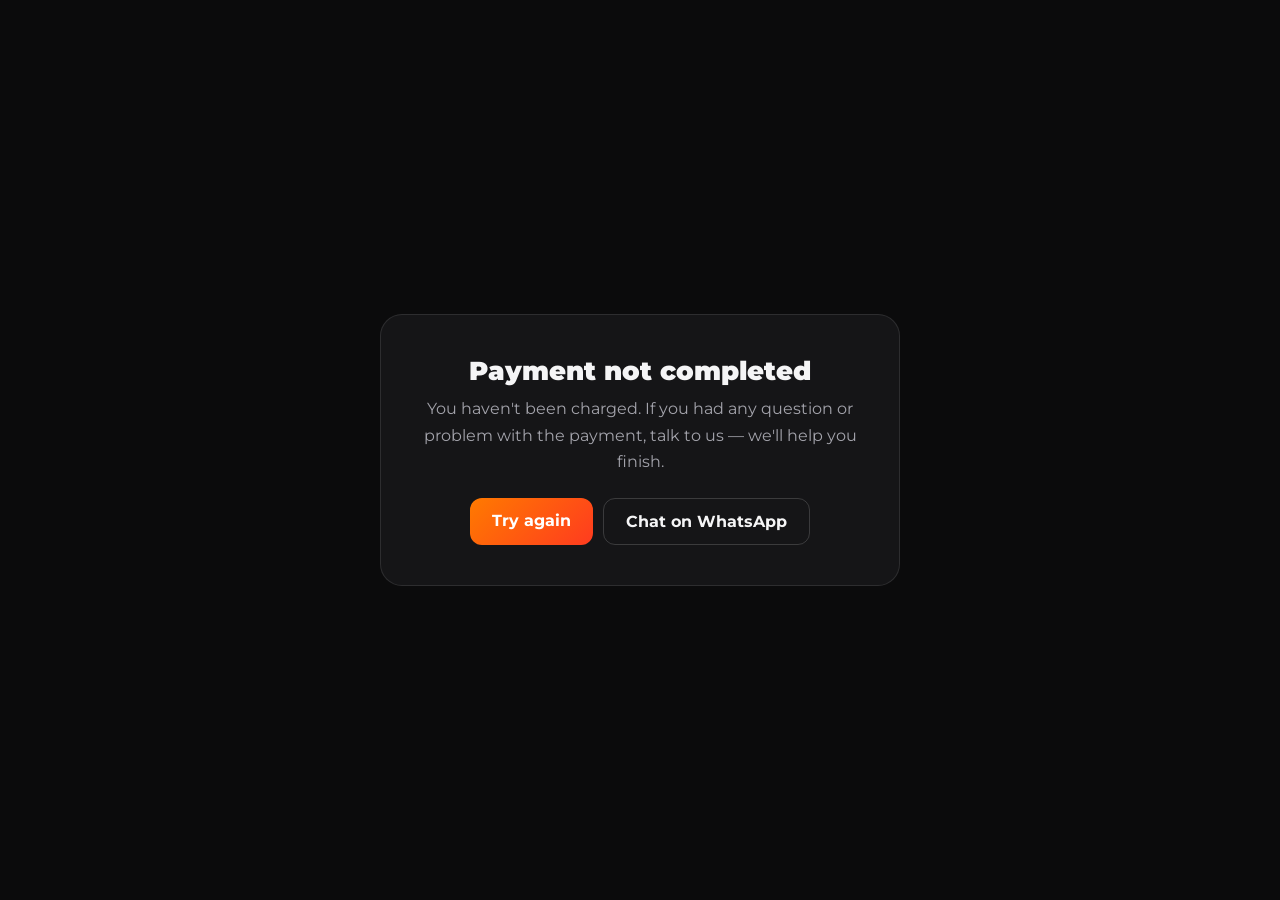
<file: public/cancelado.html>
<!DOCTYPE html>
<html lang="pt-BR">
<head>
<meta charset="UTF-8"><meta name="viewport" content="width=device-width, initial-scale=1.0">
<link rel="icon" href="/favicon.ico?v=2" sizes="any">
<link rel="icon" type="image/png" sizes="32x32" href="/assets/logo/favicon-32.png?v=2">
<link rel="apple-touch-icon" href="/assets/logo/apple-touch-icon.png">
<title>FNX DEV</title>
<meta name="robots" content="noindex">
<link href="assets/fonts/fonts.css" rel="stylesheet">
<style>
*{box-sizing:border-box;margin:0;padding:0}
body{font-family:'Montserrat',system-ui,sans-serif;background:#0b0b0c;color:#f5f5f6;min-height:100vh;display:grid;place-items:center;padding:24px}
.box{max-width:520px;width:100%;background:#151517;border:1px solid rgba(255,255,255,.1);border-radius:22px;padding:40px 32px;text-align:center}
h1{font-size:1.6rem;font-weight:900;margin-bottom:10px}
p{color:#a3a3ab;line-height:1.65;margin-bottom:22px}
.row{display:flex;gap:10px;justify-content:center;flex-wrap:wrap}
a{display:inline-block;text-decoration:none;font-weight:700;padding:13px 22px;border-radius:12px}
.p{background:linear-gradient(135deg,#ff7a00,#ff3b1f);color:#fff}
.g{border:1px solid rgba(255,255,255,.16);color:#f5f5f6}
</style>
</head>
<body>
<div class="box">
  <h1 id="t">Pagamento não concluído</h1>
  <p id="d">Nenhum valor foi cobrado. Se teve alguma dúvida ou problema no pagamento, fale com a gente — ajudamos a finalizar.</p>
  <div class="row">
    <a class="p" id="b1" href="/#planos">Tentar novamente</a>
    <a class="g" id="b2" href="https://wa.me/5541995553699" target="_blank" rel="noopener">Falar no WhatsApp</a>
  </div>
</div>
<script>
let lang = 'pt'; try { lang = localStorage.getItem('fnx_lang') || lang; } catch(e){}
if (lang === 'en') {
  document.documentElement.lang = 'en';
  document.getElementById('t').textContent = 'Payment not completed';
  document.getElementById('d').textContent = "You haven't been charged. If you had any question or problem with the payment, talk to us — we'll help you finish.";
  document.getElementById('b1').textContent = 'Try again';
  document.getElementById('b2').textContent = 'Chat on WhatsApp';
}
document.title = (lang === 'en' ? 'Payment not completed' : 'Pagamento não concluído') + ' — FNX DEV';
</script>
</body>
</html>
</file>
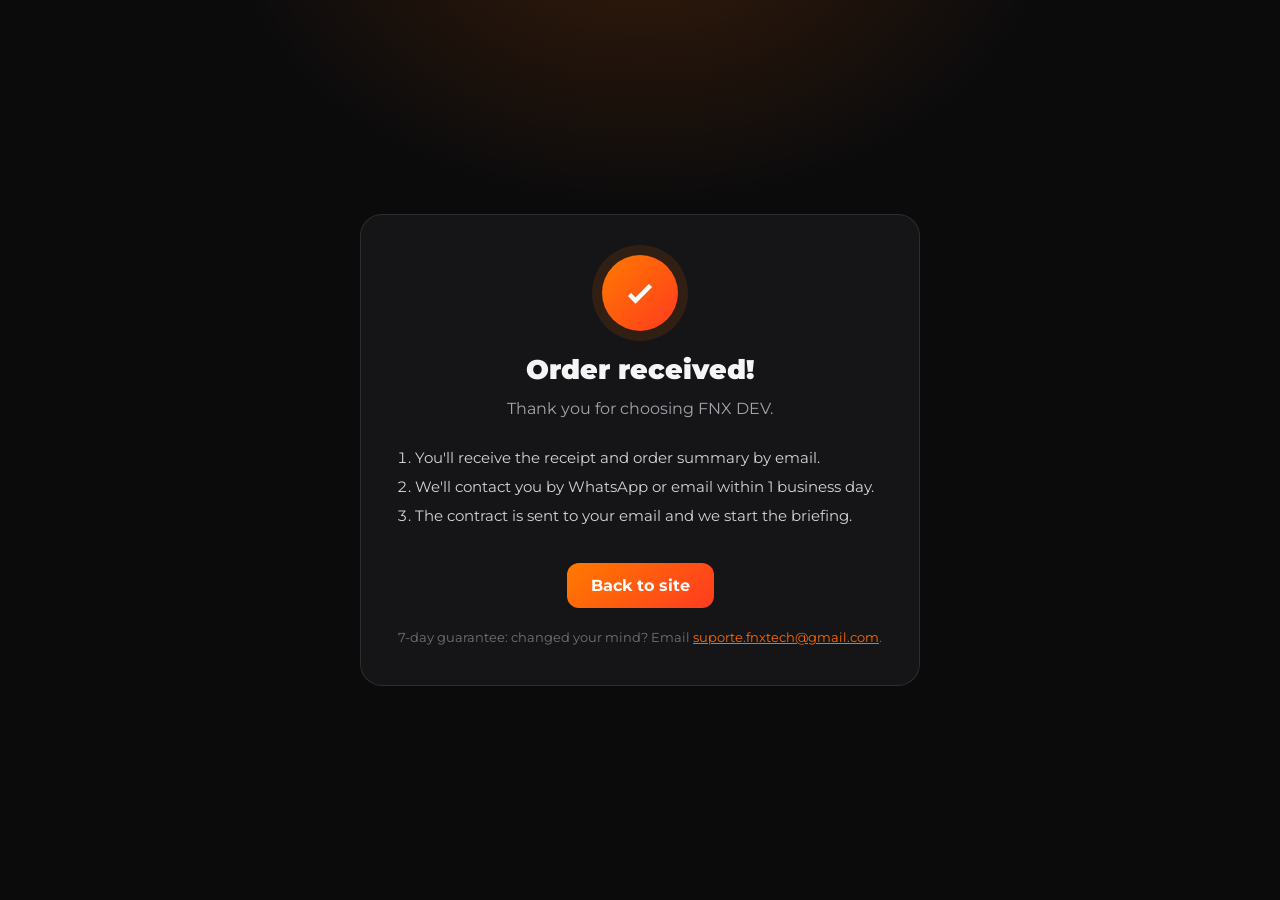
<file: public/sucesso.html>
<!DOCTYPE html>
<html lang="pt-BR">
<head>
<meta charset="UTF-8"><meta name="viewport" content="width=device-width, initial-scale=1.0">
<link rel="icon" href="/favicon.ico?v=2" sizes="any">
<link rel="icon" type="image/png" sizes="32x32" href="/assets/logo/favicon-32.png?v=2">
<link rel="apple-touch-icon" href="/assets/logo/apple-touch-icon.png">
<title>FNX DEV</title>
<meta name="robots" content="noindex">
<link href="assets/fonts/fonts.css" rel="stylesheet">
<style>
*{box-sizing:border-box;margin:0;padding:0}
body{font-family:'Montserrat',system-ui,sans-serif;background:#0b0b0c;color:#f5f5f6;min-height:100vh;display:grid;place-items:center;padding:24px;
background-image:radial-gradient(700px 500px at 50% -10%,rgba(255,106,0,.18),transparent 60%)}
.box{max-width:560px;width:100%;background:#151517;border:1px solid rgba(255,255,255,.1);border-radius:22px;padding:40px 32px;text-align:center}
.ok{width:76px;height:76px;border-radius:50%;background:linear-gradient(135deg,#ff7a00,#ff3b1f);display:grid;place-items:center;margin:0 auto 22px;box-shadow:0 0 0 10px rgba(255,106,0,.12)}
h1{font-size:1.7rem;font-weight:900;margin-bottom:10px}
p{color:#a3a3ab;line-height:1.65;margin-bottom:12px}
ol{text-align:left;color:#d4d4d8;margin:22px 0;padding-left:22px;line-height:1.9;font-size:.95rem}
.code{display:inline-block;background:#0f0f11;border:1px solid rgba(255,255,255,.1);border-radius:8px;padding:4px 10px;font-weight:800;color:#ff6a00;letter-spacing:.06em}
a.btn{display:inline-block;margin-top:10px;background:linear-gradient(135deg,#ff7a00,#ff3b1f);color:#fff;text-decoration:none;font-weight:700;padding:13px 24px;border-radius:12px}
small{display:block;color:#71717a;margin-top:22px;font-size:.8rem}
small a{color:#ff6a00}
</style>
</head>
<body>
<div class="box">
  <div class="ok"><svg width="36" height="36" fill="none" stroke="#fff" stroke-width="3" viewBox="0 0 24 24"><path d="M5 13l4 4L19 7"/></svg></div>
  <div id="pt">
    <h1>Pedido recebido!</h1>
    <p>Obrigado por escolher a FNX DEV. <span class="ped"></span></p>
    <p>Se você pagou com <b>boleto</b>, a confirmação pode levar até 1 dia útil. Com <b>cartão ou Pix</b>, já está confirmado.</p>
    <ol>
      <li>Você recebe o recibo e o resumo do pedido por e-mail.</li>
      <li>Em até 1 dia útil entramos em contato por WhatsApp ou e-mail.</li>
      <li>O contrato é enviado ao seu e-mail e começamos o briefing.</li>
    </ol>
    <a class="btn" href="/">Voltar ao site</a>
    <small>Garantia de 7 dias: desistiu? Escreva para <a href="mailto:suporte.fnxtech@gmail.com">suporte.fnxtech@gmail.com</a>.</small>
  </div>
  <div id="en" hidden>
    <h1>Order received!</h1>
    <p>Thank you for choosing FNX DEV. <span class="ped"></span></p>
    <ol>
      <li>You'll receive the receipt and order summary by email.</li>
      <li>We'll contact you by WhatsApp or email within 1 business day.</li>
      <li>The contract is sent to your email and we start the briefing.</li>
    </ol>
    <a class="btn" href="/">Back to site</a>
    <small>7-day guarantee: changed your mind? Email <a href="mailto:suporte.fnxtech@gmail.com">suporte.fnxtech@gmail.com</a>.</small>
  </div>
</div>
<script>
let lang = 'pt'; try { lang = localStorage.getItem('fnx_lang') || lang; } catch(e){}
if (lang === 'en') { document.getElementById('pt').hidden = true; document.getElementById('en').hidden = false; document.documentElement.lang = 'en'; }
document.title = lang === 'en' ? 'Order received — FNX DEV' : 'Pedido recebido — FNX DEV';
const id = new URLSearchParams(location.search).get('pedido');
if (id) document.querySelectorAll('.ped').forEach(el => el.innerHTML = (lang === 'en' ? 'Order number: ' : 'Número do pedido: ') + '<span class="code">' + id.slice(-10).toUpperCase().replace(/[^A-Z0-9]/g,'') + '</span>');
</script>
</body>
</html>
</file>
<file: public/assets/fonts/fonts.css>
/* Montserrat (SIL Open Font License 1.1) — hospedada no próprio site, sem Google Fonts */
@font-face{font-family:'Montserrat';font-style:normal;font-weight:400;font-display:swap;src:url(montserrat-400.woff2) format('woff2')}
@font-face{font-family:'Montserrat';font-style:normal;font-weight:500;font-display:swap;src:url(montserrat-500.woff2) format('woff2')}
@font-face{font-family:'Montserrat';font-style:normal;font-weight:600;font-display:swap;src:url(montserrat-600.woff2) format('woff2')}
@font-face{font-family:'Montserrat';font-style:normal;font-weight:700;font-display:swap;src:url(montserrat-700.woff2) format('woff2')}
@font-face{font-family:'Montserrat';font-style:normal;font-weight:800;font-display:swap;src:url(montserrat-800.woff2) format('woff2')}
@font-face{font-family:'Montserrat';font-style:normal;font-weight:900;font-display:swap;src:url(montserrat-900.woff2) format('woff2')}
</file>
